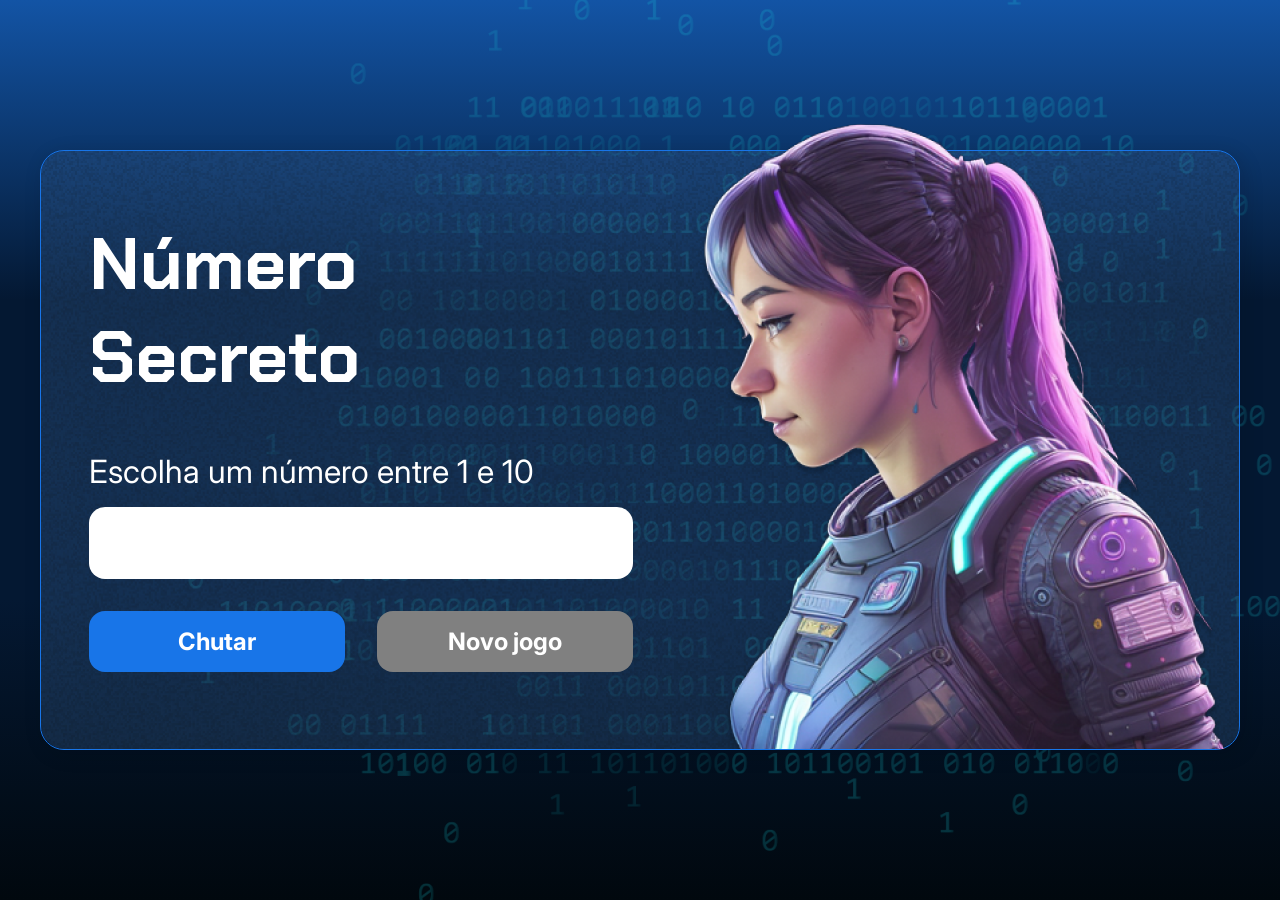
<file: LPEFL/Aula 2/index.html>
<!DOCTYPE html>
<html lang="pt-br">

<head>
    <meta charset="UTF-8">
    <meta name="viewport" content="width=device-width, initial-scale=1.0">
    <script src="https://code.responsivevoice.org/responsivevoice.js"></script>
    <link rel="preconnect" href="https://fonts.googleapis.com">
    <link rel="preconnect" href="https://fonts.gstatic.com" crossorigin>
    <link href="https://fonts.googleapis.com/css2?family=Chakra+Petch:wght@700&family=Inter:wght@400;700&display=swap"
        rel="stylesheet">
    <link rel="stylesheet" href="style.css">
    <title>JS Game</title>
</head>

<body>

    <div class="container">
        <div class="container__conteudo">
            <div class="container__informacoes">
                <div class="container__texto">
                    <h1>Adivinhe o <span class="container__texto-azul">numero secreto</span></h1>
                    <p class="texto__paragrafo">Escolha um número entre 1 a 10</p>
                </div>
                <input type="number" min="1" max="10" class="container__input">
                <div class="chute container__botoes">
                    <button onclick="verificarChute()" class="container__botao">Chutar</button>
                    <button onclick="" id="reiniciar" class="container__botao" disabled>Novo jogo</button>
                </div>
            </div>
            <img src="./img/ia.png" alt="Uma pessoa olhando para a esquerda" class="container__imagem-pessoa" />
        </div>
    </div>




    <script src="app.js" defer></script>
</body>

</html>
</file>
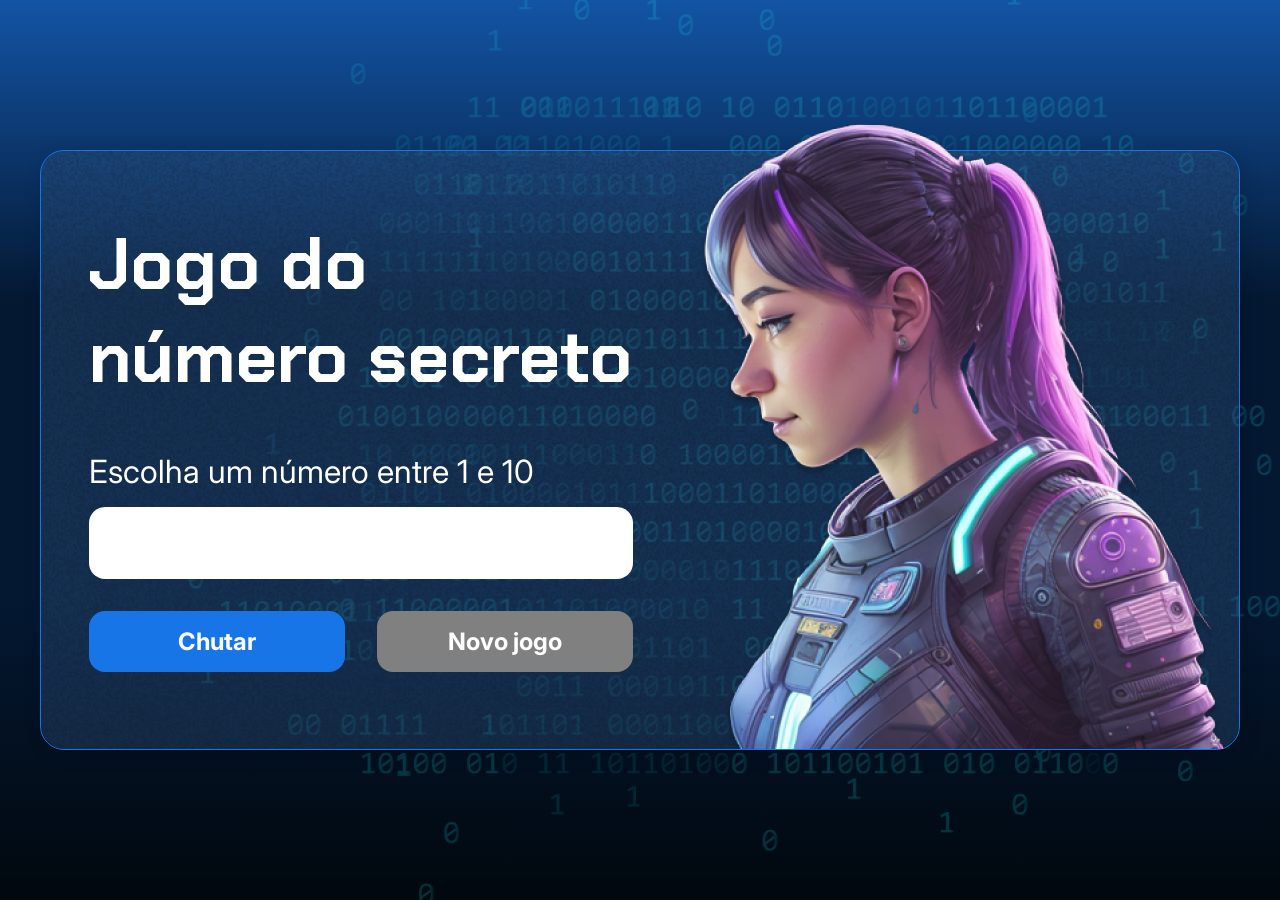
<file: LPEFL/Aula 3/index.html>
<!DOCTYPE html>
<html lang="pt-br">

<head>
    <meta charset="UTF-8">
    <meta name="viewport" content="width=device-width, initial-scale=1.0">
    <script src="https://code.responsivevoice.org/responsivevoice.js"></script>
    <link rel="preconnect" href="https://fonts.googleapis.com">
    <link rel="preconnect" href="https://fonts.gstatic.com" crossorigin>
    <link href="https://fonts.googleapis.com/css2?family=Chakra+Petch:wght@700&family=Inter:wght@400;700&display=swap"
        rel="stylesheet">
    <link rel="stylesheet" href="style.css">
    <title>JS Game</title>
</head>

<body>

    <div class="container">
        <div class="container__conteudo">
            <div class="container__informacoes">
                <div class="container__texto">
                    <h1>Adivinhe o <span class="container__texto-azul">numero secreto</span></h1>
                    <p class="texto__paragrafo">Escolha um número entre 1 a 10</p>
                </div>
                <input type="number" min="1" max="10" class="container__input">
                <div class="chute container__botoes">
                    <button onclick="verificarChute()" class="container__botao">Chutar</button>
                    <button onclick="reiniciarJogo()" id="reiniciar" class="container__botao" disabled>Novo jogo</button>
                </div>
            </div>
            <img src="./img/ia.png" alt="Uma pessoa olhando para a esquerda" class="container__imagem-pessoa" />
        </div>
    </div>




    <script src="app.js" defer></script>
</body>

</html>
</file>
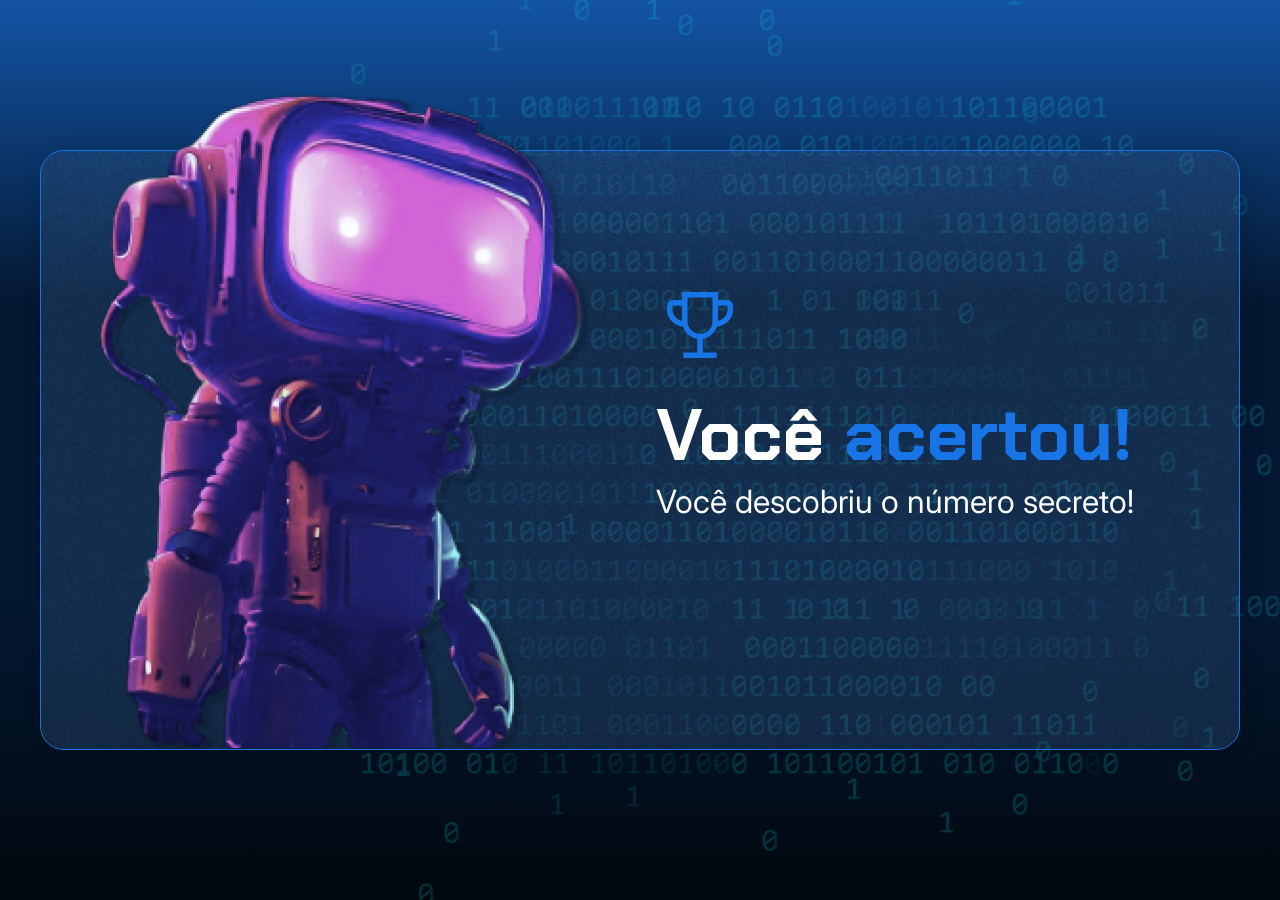
<file: LPMPJS/Aula 1/index.html>
<!DOCTYPE html>
<html lang="en">

<head>
    <meta charset="UTF-8">
    <meta name="viewport" content="width=device-width, initial-scale=1.0">
    <link rel="preconnect" href="https://fonts.googleapis.com">
    <link rel="preconnect" href="https://fonts.gstatic.com" crossorigin>
    <link href="https://fonts.googleapis.com/css2?family=Chakra+Petch:wght@700&family=Inter:wght@400;700&display=swap"
        rel="stylesheet">
    <link rel="stylesheet" href="style.css">
    <title>JS Game</title>
</head>

<body>
    <div class="container">
        <div class="container__conteudo">
            <img src="./img/robot.png" alt="robô mergulhador" class="container__imagem-robo" />
            <div class="container__informacoes">
                <img src="./img/trophy.png" alt="ícone de um troféu" />
                 <div class="container__texto">
                    <h1>Você <span class="container__texto-azul">acertou!</span></h1>
                    <h2>Você descobriu o número secreto!</h2>
                </div>
            </div>
        </div>
    </div>
    <script src="app.js" defer></script>
</body>

</html>
</file>
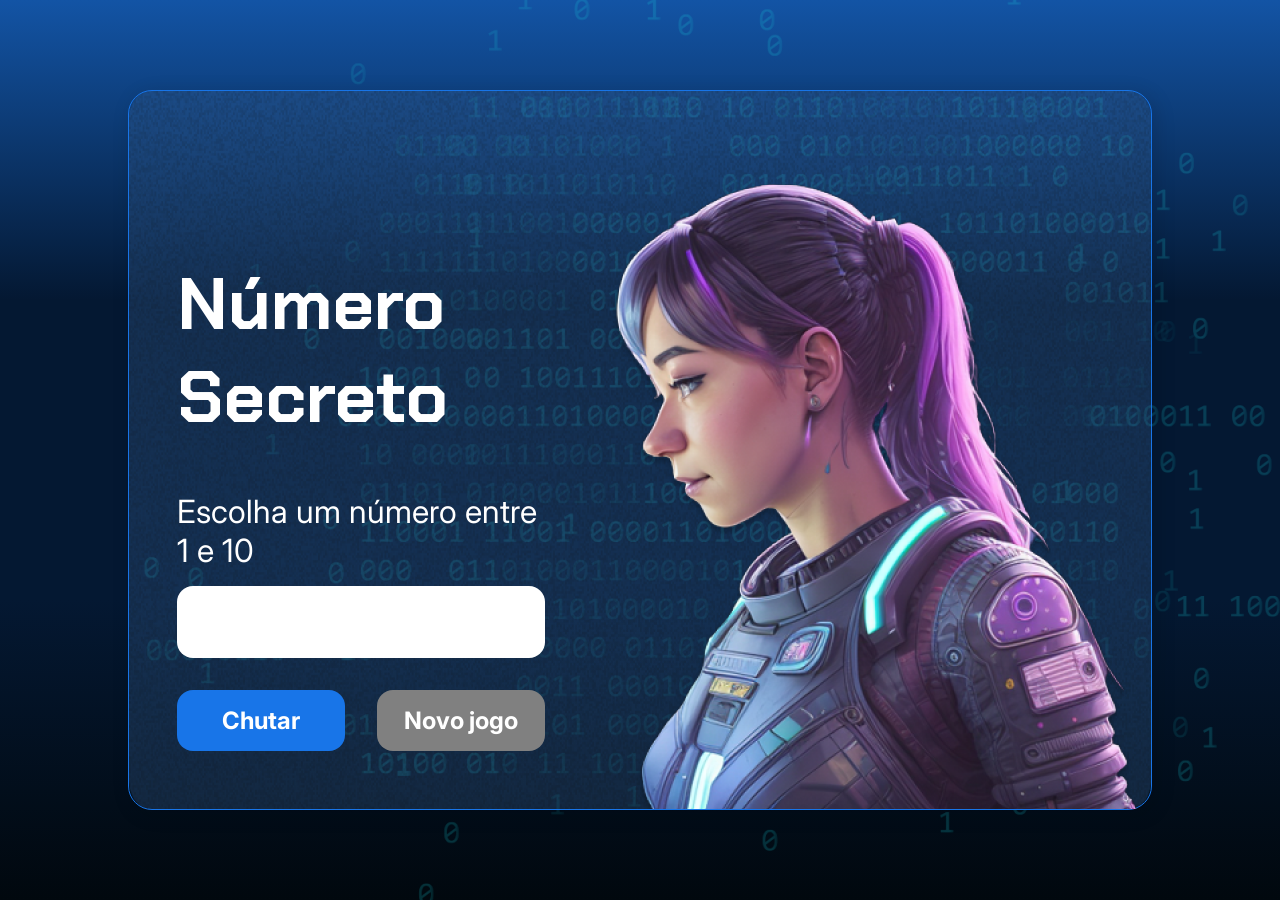
<file: LPEFL/Aula 1/js-curso-2-aula1/index.html>
<!DOCTYPE html>
<html lang="pt-br">

<head>
    <meta charset="UTF-8">
    <meta name="viewport" content="width=device-width, initial-scale=1.0">
    <script src="https://code.responsivevoice.org/responsivevoice.js"></script>
    <link rel="preconnect" href="https://fonts.googleapis.com">
    <link rel="preconnect" href="https://fonts.gstatic.com" crossorigin>
    <link href="https://fonts.googleapis.com/css2?family=Chakra+Petch:wght@700&family=Inter:wght@400;700&display=swap"
        rel="stylesheet">
    <link rel="stylesheet" href="style.css">
    <title>JS Game</title>
</head>

<body>

    <div class="container">
        <div class="container__conteudo">
            <div class="container__informacoes">
                <div class="container__texto">
                    <h1></h1>
                    <p class="texto__paragrafo"></p>
                </div>
                <input type="number" min="1" max="10" class="container__input">
                <div class="chute container__botoes">
                    <button onclick="verificarChute()" class="container__botao">Chutar</button>
                    <button onclick="" id="reiniciar" class="container__botao" disabled>Novo jogo</button>
                </div>
            </div>
            <img src="./img/ia.png" alt="Uma pessoa olhando para a esquerda" class="container__imagem-pessoa" />
        </div>
    </div>




    <script src="app.js" defer></script>
</body>

</html>
</file>
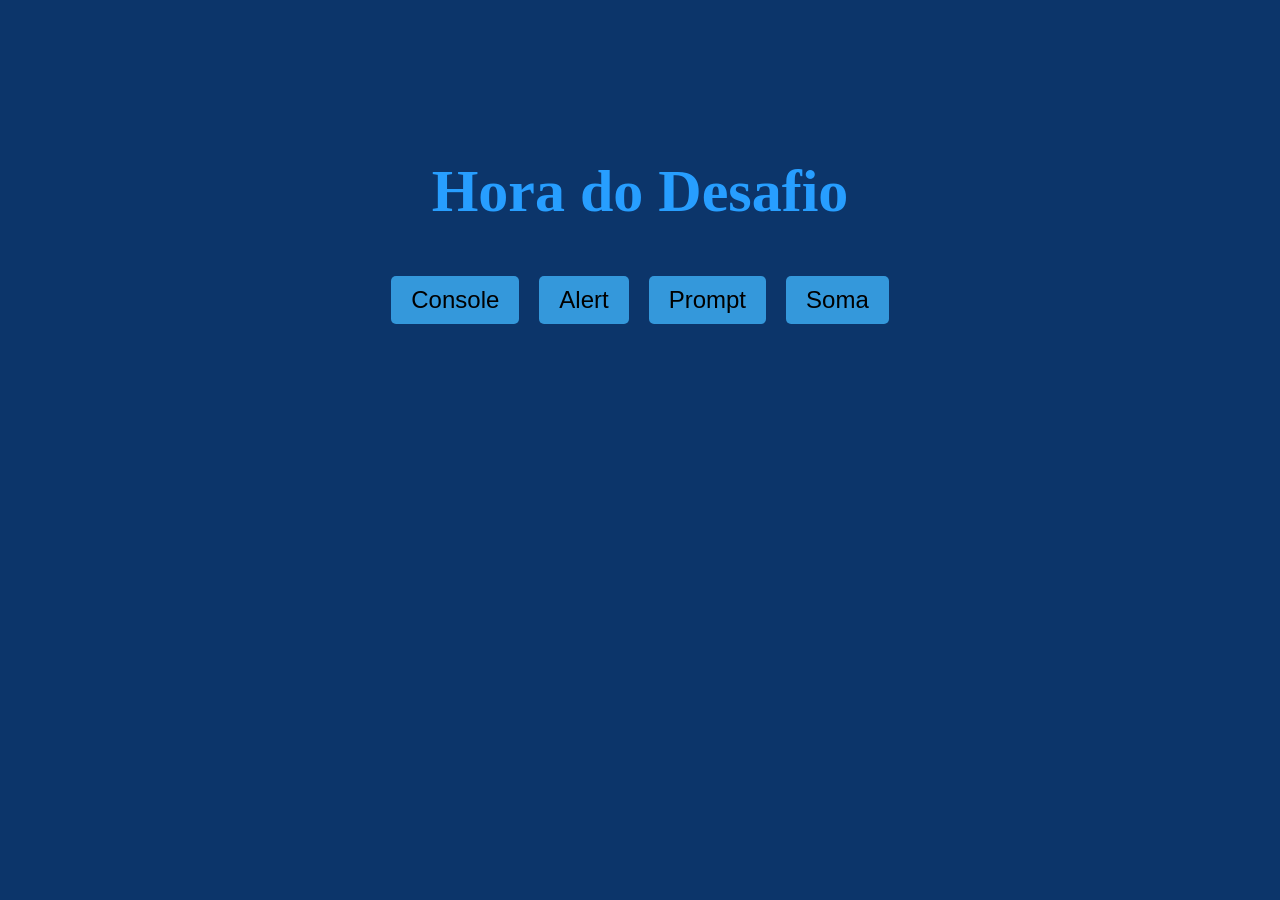
<file: LPEFL/Aula 1/Praticando/index.html>
<!DOCTYPE html>
<html lang="en">
<head>
    <meta charset="UTF-8">
    <meta name="viewport" content="width=device-width, initial-scale=1.0">
    <link rel="stylesheet" href="style.css">
    <title>Document</title>
</head>
<body>
    <header>
        <h1></h1>
    </header>
    <main class="container">
        <button onclick="botaoClicado()" class="button">Console</button>
        <button onclick="alerta()"       class="button">Alert</button>
        <button onclick="cidadeBrasil()" class="button">Prompt</button>
        <button onclick="somando()"      class="button">Soma</button>
    </main>

      <script src="app.js"></script>
</body>
</html>
</file>
<file: LPEFL/Aula 2/style.css>
* {
    box-sizing: border-box;
    margin: 0;
    padding: 0;
    color: white;
}

body {
    background: linear-gradient(#1354A5 0%, #041832 33.33%, #041832 66.67%, #01080E 100%);
    height: 100vh;
    display: flex;
    align-items: center;
    justify-content: center;
}


body::before {
    background-image: url("img/code.png");
    background-repeat: no-repeat;
    background-position: right;
    content: "";
    display: block;
    position: absolute;
    width: 100%;
    height: 100%;
    opacity: 0.4;
}

.container {
    width: 1200px;
    height: 600px;
    display: flex;
    align-items: center;
    justify-content: space-between;
    border-radius: 24px;
    border: 1px solid #1875E8;
    box-shadow: 4px 4px 20px 0px rgba(1, 8, 14, 0.15);
    background-image: url("img/Ruido.png");
    background-size: 100% 100%;
    position: relative;
}


.container__conteudo {
    display: flex;
    align-items: center;
    position: absolute;
    bottom: 0;
}

.container__informacoes {
    flex: 1;
    padding: 3rem;
}

.container__botao {
    border-radius: 16px;
    background: #1875E8;
    padding: 16px 24px;
    width: 100%;
    font-size: 24px;
    font-weight: 700;
    border: none;
    margin-top: 2rem;
}

button:disabled {
    background-color: gray;
}

.container__texto {
    margin: 16px 0 16px 0;
}

.container__texto-azul {
    color: #1875E8;
}

.container__input {
    width: 100%;
    height: 72px;
    border-radius: 16px;
    background-color: #FFF;
    border: none;
    color: #1875E8;
    padding: 2rem;
    font-size: 24px;
    font-weight: 700;
    font-family: 'Inter', sans-serif;
}

.container__botoes {
    display: flex;
    gap: 2em;
}

h1 {
    font-family: 'Chakra Petch', sans-serif;
    font-size: 72px;
    padding-bottom: 3rem;
}

p,
button {
    font-family: 'Inter', sans-serif;
}

.texto__paragrafo {
    font-size: 32px;
    font-weight: 400;
}
</file>
<file: LPEFL/Aula 3/style.css>
* {
    box-sizing: border-box;
    margin: 0;
    padding: 0;
    color: white;
}

body {
    background: linear-gradient(#1354A5 0%, #041832 33.33%, #041832 66.67%, #01080E 100%);
    height: 100vh;
    display: flex;
    align-items: center;
    justify-content: center;
}


body::before {
    background-image: url("img/code.png");
    background-repeat: no-repeat;
    background-position: right;
    content: "";
    display: block;
    position: absolute;
    width: 100%;
    height: 100%;
    opacity: 0.4;
}

.container {
    width: 1200px;
    height: 600px;
    display: flex;
    align-items: center;
    justify-content: space-between;
    border-radius: 24px;
    border: 1px solid #1875E8;
    box-shadow: 4px 4px 20px 0px rgba(1, 8, 14, 0.15);
    background-image: url("img/Ruido.png");
    background-size: 100% 100%;
    position: relative;
}


.container__conteudo {
    display: flex;
    align-items: center;
    position: absolute;
    bottom: 0;
}

.container__informacoes {
    flex: 1;
    padding: 3rem;
}

.container__botao {
    border-radius: 16px;
    background: #1875E8;
    padding: 16px 24px;
    width: 100%;
    font-size: 24px;
    font-weight: 700;
    border: none;
    margin-top: 2rem;
}

button:disabled {
    background-color: gray;
}

.container__texto {
    margin: 16px 0 16px 0;
}

.container__texto-azul {
    color: #1875E8;
}

.container__input {
    width: 100%;
    height: 72px;
    border-radius: 16px;
    background-color: #FFF;
    border: none;
    color: #1875E8;
    padding: 2rem;
    font-size: 24px;
    font-weight: 700;
    font-family: 'Inter', sans-serif;
}

.container__botoes {
    display: flex;
    gap: 2em;
}

h1 {
    font-family: 'Chakra Petch', sans-serif;
    font-size: 72px;
    padding-bottom: 3rem;
}

p,
button {
    font-family: 'Inter', sans-serif;
}

.texto__paragrafo {
    font-size: 32px;
    font-weight: 400;
}
</file>
<file: LPMPJS/Aula 1/style.css>
* {
    box-sizing: border-box;
    margin: 0;
    padding: 0;
    color: white;
}

body {
    background: linear-gradient(#1354A5 0%, #041832 33.33%, #041832 66.67%, #01080E 100%);
    height: 100vh;
    display: flex;
    align-items: center;
    justify-content: center;
}


body::before {
    background-image: url("img/code.png");
    background-repeat: no-repeat;
    background-position: right;
    content: "";
    display: block;
    position: absolute;
    width: 100%;
    height: 100%;
    opacity: 0.4;
}

.container {
    width: 1200px;
    height: 600px;
    display: flex;
    align-items: center;
    justify-content: space-between;
    border-radius: 24px;
    border: 1px solid #1875E8;
    box-shadow: 4px 4px 20px 0px rgba(1, 8, 14, 0.15);
    background-image: url("img/Ruido.png");
    background-size: 100% 100%;
    position: relative;
}

.container__conteudo {
    display: flex;
    align-items: center;
    position: absolute;
    bottom: 0;
}

.container__informacoes {
    flex: 1;
    padding: 20px;
}

.container__botao {
    border-radius: 16px;
    background: #1875E8;
    padding: 16px 24px;
    width: 100%;
    font-size: 24px;
    font-weight: 700;
    border: none;
    margin-top: 16px;
}

.container__texto {
    margin: 16px 0 16px 0;
}

.container__texto-azul {
    color: #1875E8;
}

h1 {
    font-family: 'Chakra Petch', sans-serif;
    font-size: 72px;
}

h2,
p,
button {
    font-family: 'Inter', sans-serif;
}

h2 {
    font-size: 32px;
    font-weight: 400;
}
</file>
<file: LPEFL/Aula 1/js-curso-2-aula1/style.css>
* {
    box-sizing: border-box;
    margin: 0;
    padding: 0;
    color: white;
}

body {
    background: linear-gradient(#1354A5 0%, #041832 33.33%, #041832 66.67%, #01080E 100%);
    height: 100vh;
    display: flex;
    align-items: center;
    justify-content: center;
}


body::before {
    background-image: url("img/code.png");
    background-repeat: no-repeat;
    background-position: right;
    content: "";
    display: block;
    position: absolute;
    width: 100%;
    height: 100%;
    opacity: 0.4;
}

.container {
    width: 80%;
    height: 80%;
    display: flex;
    align-items: center;
    justify-content: space-between;
    border-radius: 24px;
    border: 1px solid #1875E8;
    box-shadow: 4px 4px 20px 0px rgba(1, 8, 14, 0.15);
    background-image: url("img/Ruido.png");
    background-size: 100% 100%;
    position: relative;
}


.container__conteudo {
    display: flex;
    align-items: center;
    position: absolute;
    bottom: 0;
}

.container__informacoes {
    flex: 1;
    padding: 3rem;
}

.container__botao {
    border-radius: 16px;
    background: #1875E8;
    padding: 16px 24px;
    width: 100%;
    font-size: 24px;
    font-weight: 700;
    border: none;
    margin-top: 2rem;
}

.container__texto {
    margin: 16px 0 16px 0;
}

.container__texto-azul {
    color: #1875E8;
}

.container__input {
    width: 100%;
    height: 72px;
    border-radius: 16px;
    background-color: #FFF;
    border: none;
    color: #1875E8;
    padding: 2rem;
    font-size: 24px;
    font-weight: 700;
    font-family: 'Inter', sans-serif;
}

.container__botoes {
    display: flex;
    gap: 2em;
}

h1 {
    font-family: 'Chakra Petch', sans-serif;
    font-size: 72px;
    padding-bottom: 3rem;
}

p,
button {
    font-family: 'Inter', sans-serif;
}

.texto__paragrafo {
    font-size: 32px;
    font-weight: 400;
}

button:disabled {
    background-color: gray;
}

@media screen and (max-width: 1250px) {

    h1 {
        font-size: 50px;
    }

    .container__botao {
        font-size: 16px;
    }


    .texto__paragrafo {
        font-size: 24px;
    }

    .container__imagem-pessoa {
        display: none;
    }

    .container__conteudo {
        display: block;
        position: inherit;
    }

    .container__informacoes {
        padding: 1rem
    }
}
</file>
<file: LPEFL/Aula 1/Praticando/style.css>
header {
  text-align: center;
  font-size: 30px;
  color: #279EFF;
}

main, html {
  margin: 0;
  padding: 0;
  height: 50%;
  display: flex;
  justify-content: center;
  align-items: center;
  background-color: #0C356A;
}

.container {
  text-align: center;
  color: #279EFF;
}

.button {
  padding: 10px 20px;
  margin: 10px;
  font-size: 24px;
  border: none;
  background-color: #3498db;
  cursor: pointer;
  border-radius: 5px;
}

.button:hover {
  background-color: #2980b9;
}
</file>
